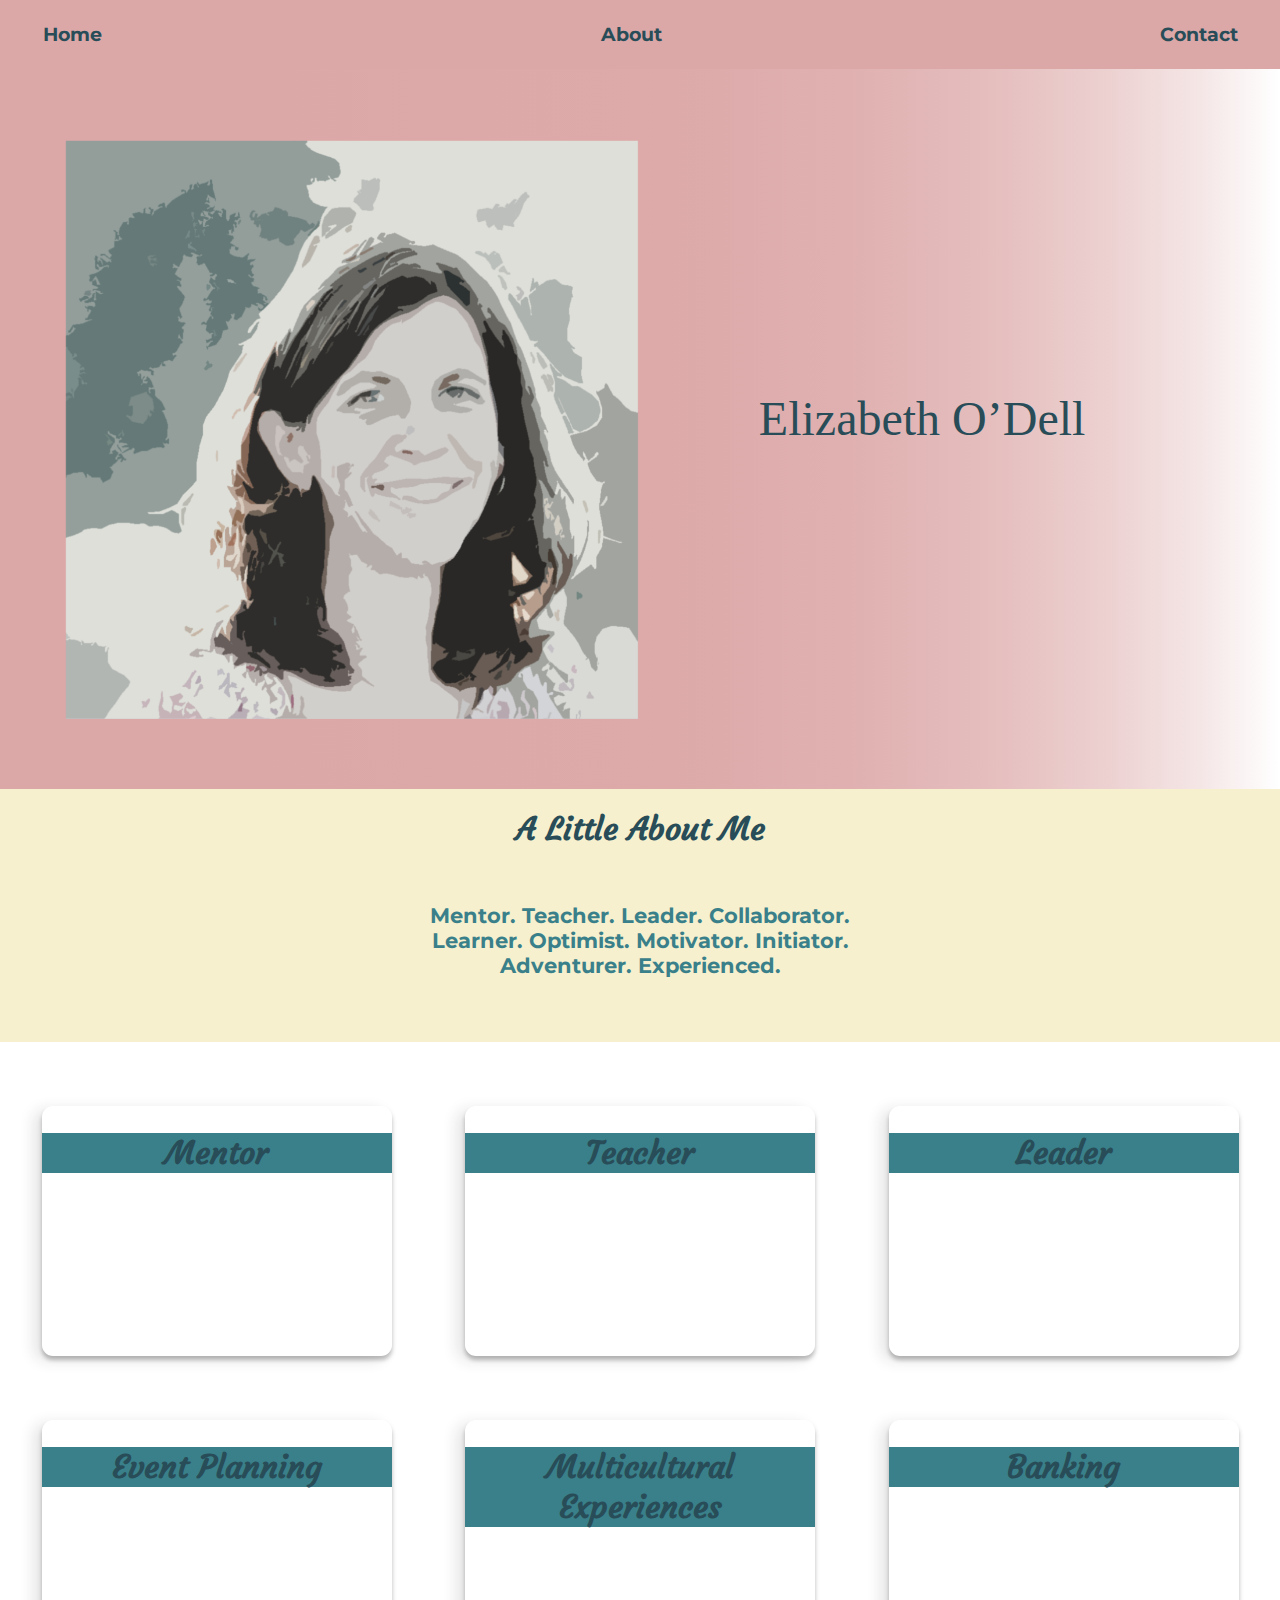
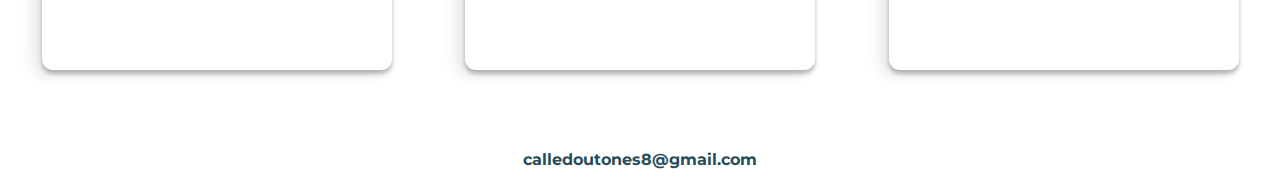
<file: index.html>
<html>
<head>
  <title>Elizabeth O'Dell</title>
  <link rel="stylesheet" href="style.css">
  <meta charset="UTF-8">
  <meta name="author" content="Elizabeth ODell">
  <meta name="description" content="Elizabeth ODell's personal resume">
  <meta name="viewport" content="width-device-width, inital-scale=1.0">
</head>

  <body>
  <nav>
    <ul class="heading">

      <li>Home</li>
      
      <li>About</li>
      <a href="#footer">
        <li>Contact</li></a>
    </ul>

  </nav>
  <div class="picture">

    <?xml version="1.0" encoding="utf-8"?>
    <!-- Generator: Adobe Illustrator 25.2.0, SVG Export Plug-In . SVG Version: 6.00 Build 0)  -->
    <svg version="1.1" id="Layer_1" xmlns="http://www.w3.org/2000/svg" xmlns:xlink="http://www.w3.org/1999/xlink" x="0px" y="0px" viewBox="0 0 1920 1080" style="enable-background:new 0 0 1920 1080;" xml:space="preserve">
      <style type="text/css">
        .st0 {
          fill: url(#SVGID_1_);
        }

        .st1 {
          fill: none;
        }

        .st2 {
          fill: #284D58;
        }

        .st3 {
          font-family: 'LucidaCalligraphy-Italic';
        }

        .st4 {
          font-size: 72px;
        }
      </style>
      <g>
        <linearGradient id="SVGID_1_" gradientUnits="userSpaceOnUse" x1="0" y1="540" x2="1920" y2="540">
          <stop offset="0.2066" style="stop-color:#DCA7A7" />
          <stop offset="0.5205" style="stop-color:#DDA9A9" />
          <stop offset="0.6625" style="stop-color:#E0B0B0" />
          <stop offset="0.7699" style="stop-color:#E5BDBD" />
          <stop offset="0.8599" style="stop-color:#ECCFCF" />
          <stop offset="0.9381" style="stop-color:#F5E6E6" />
          <stop offset="1" style="stop-color:#FFFFFF" />
        </linearGradient>
        <rect class="st0" width="1920" height="1080" />
      </g>
      <g id="PSX_x5F_20210303_x5F_074844.psd_1_">
        <defs>
          <rect id="SVGID_2_" x="96" y="106" width="864" height="869" />
        </defs>
        <clipPath id="SVGID_3_">
          <use xlink:href="#SVGID_2_" style="overflow:visible;" />
        </clipPath>
        <g style="clip-path:url(#SVGID_3_);">

          <image style="overflow:visible;" width="981" height="981" id="Layer_0" xlink:href="[data-uri]" transform="matrix(0.8807 0 0 0.8858 96 106)">
          </image>
        </g>
      </g>
      <rect x="1138.26" y="486.9" class="st1" width="617.74" height="106.1" />
      <text transform="matrix(1 0 0 1 1138.2578 548.4629)" class="st2 st3 st4">Elizabeth O’Dell</text>
      <polygon class="st1" points="1619,337.68 1117.65,437.68 1117.65,316.71 1619,216.71 " />
    </svg>

  </div>
  </div>

  

  <div class="personal">
    <h2>A Little About Me</h2>
    <h4>Mentor. Teacher. Leader. Collaborator. Learner. Optimist. Motivator. Initiator. Adventurer. Experienced. </h4>
  </div>
  <div id="directory">
    <div class="container">
      <div class="card-heading-1">
        <h2>Mentor</h2>
      </div>
    </div>
    <div class="container">
      <div class="card-heading-2">
        <h2>Teacher</h2>
      </div>
    </div>
    <div class="container">
      <div class="card-heading-3">
        <h2>Leader</h2>
      </div>
    </div>
    <div class="container"> 
    <div class="card-heading-4">
        <h2>Event Planning</h2>
      </div>
    </div>
    <div class="container">
      <div class="card-heading-5">
        <h2>Multicultural Experiences</h2>
      </div>
    </div>
    <div class="container">
      <div class="card-heading-6">
        <h2>Banking</h2>
      </div>
    </div>
  </div>

  <footer>
    <a name="footer"></a><h3>calledoutones8@gmail.com</h3>
  </footer>
</body>
</html>
</file>
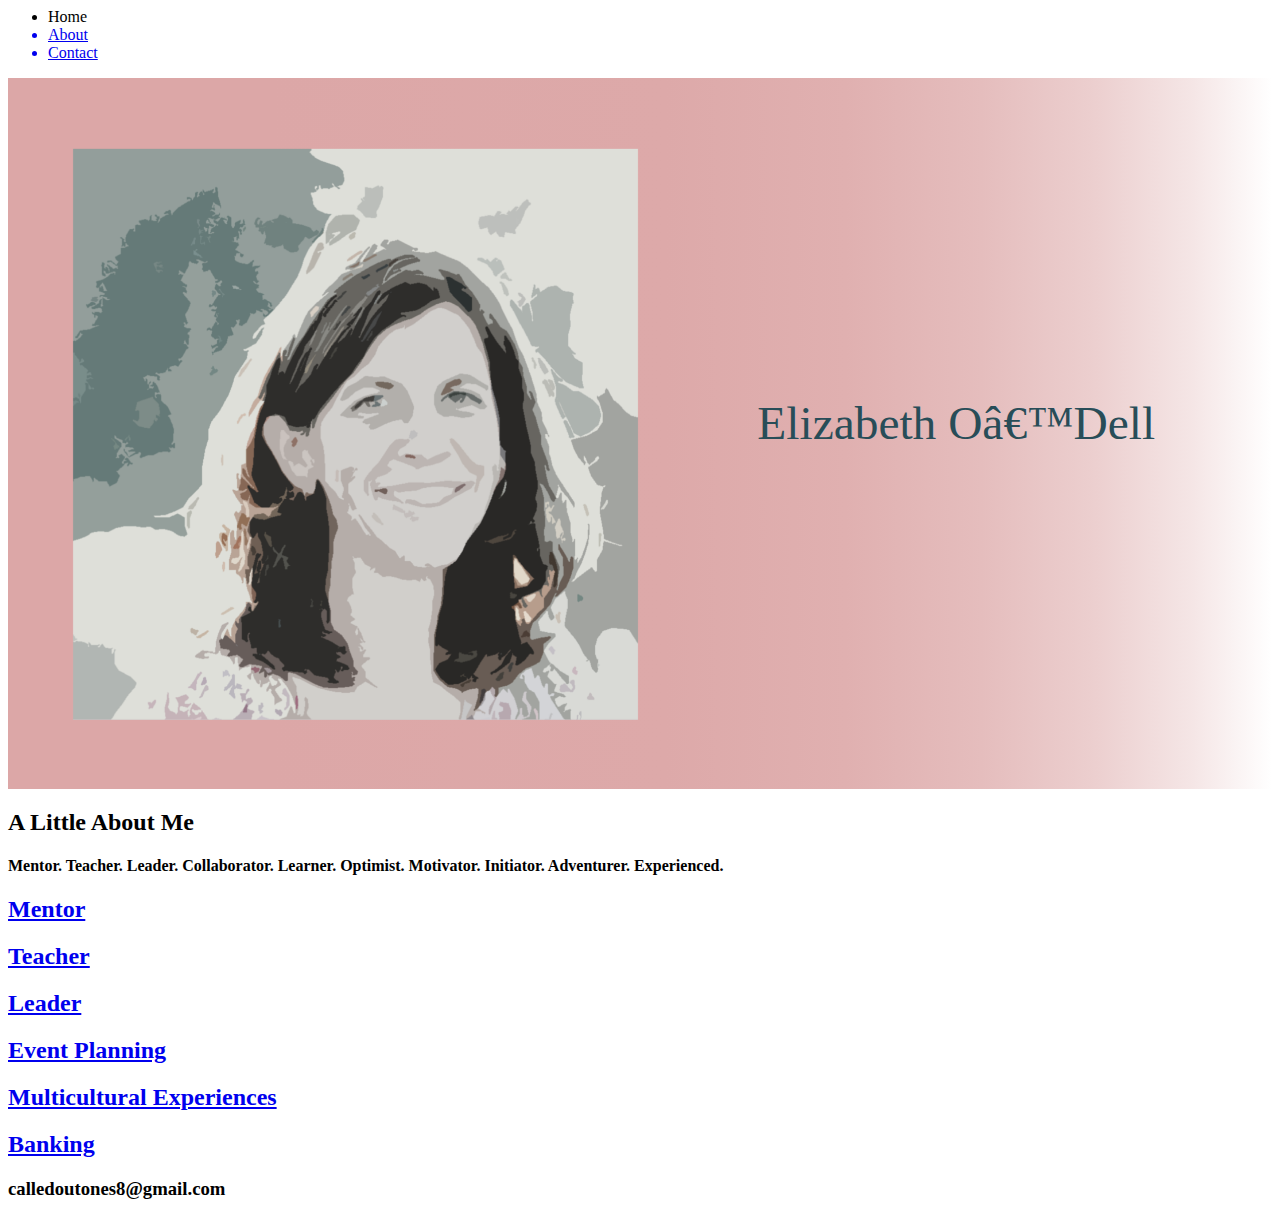
<file: Project-3-Final/index.html>
<html>
<head>
  <title>Elizabeth O'Dell</title>
  <link rel="stylesheet" href="style.css>
  <meta charset="UTF-8">
  <meta name="author" content="Elizabeth ODell">
  <meta name="description" content="Elizabeth ODell's personal resume">
  <meta name="viewport" content="width-device-width, inital-scale=1.0">
</head>

  <body>
  <nav>
    <ul class="heading">

      <li>Home</li>
      
        <a href="abundantlife.design/about">                                           
        <li>About</li></a>
        <a href="#footer">
        <li>Contact</li></a>
    </ul>

  </nav>
  <div class="picture">

    <?xml version="1.0" encoding="utf-8"?>
    <!-- Generator: Adobe Illustrator 25.2.0, SVG Export Plug-In . SVG Version: 6.00 Build 0)  -->
    <svg version="1.1" id="Layer_1" xmlns="http://www.w3.org/2000/svg" xmlns:xlink="http://www.w3.org/1999/xlink" x="0px" y="0px" viewBox="0 0 1920 1080" style="enable-background:new 0 0 1920 1080;" xml:space="preserve">
      <style type="text/css">
        .st0 {
          fill: url(#SVGID_1_);
        }

        .st1 {
          fill: none;
        }

        .st2 {
          fill: #284D58;
        }

        .st3 {
          font-family: 'LucidaCalligraphy-Italic';
        }

        .st4 {
          font-size: 72px;
        }
      </style>
      <g>
        <linearGradient id="SVGID_1_" gradientUnits="userSpaceOnUse" x1="0" y1="540" x2="1920" y2="540">
          <stop offset="0.2066" style="stop-color:#DCA7A7" />
          <stop offset="0.5205" style="stop-color:#DDA9A9" />
          <stop offset="0.6625" style="stop-color:#E0B0B0" />
          <stop offset="0.7699" style="stop-color:#E5BDBD" />
          <stop offset="0.8599" style="stop-color:#ECCFCF" />
          <stop offset="0.9381" style="stop-color:#F5E6E6" />
          <stop offset="1" style="stop-color:#FFFFFF" />
        </linearGradient>
        <rect class="st0" width="1920" height="1080" />
      </g>
      <g id="PSX_x5F_20210303_x5F_074844.psd_1_">
        <defs>
          <rect id="SVGID_2_" x="96" y="106" width="864" height="869" />
        </defs>
        <clipPath id="SVGID_3_">
          <use xlink:href="#SVGID_2_" style="overflow:visible;" />
        </clipPath>
        <g style="clip-path:url(#SVGID_3_);">

          <image style="overflow:visible;" width="981" height="981" id="Layer_0" xlink:href="[data-uri]" transform="matrix(0.8807 0 0 0.8858 96 106)">
          </image>
        </g>
      </g>
      <rect x="1138.26" y="486.9" class="st1" width="617.74" height="106.1" />
      <text transform="matrix(1 0 0 1 1138.2578 548.4629)" class="st2 st3 st4">Elizabeth O’Dell</text>
      <polygon class="st1" points="1619,337.68 1117.65,437.68 1117.65,316.71 1619,216.71 " />
    </svg>

  </div>
  </div>

  

  <div class="personal">
    <h2>A Little About Me</h2>
    <h4>Mentor. Teacher. Leader. Collaborator. Learner. Optimist. Motivator. Initiator. Adventurer. Experienced. </h4>
  </div>
  <div id="directory">
    <div class="container">
     <a href="abundantlife.design/mentor">
       <div class="card-heading-1">
        
      <h2>Mentor</h2>
     </div></a>
    </div>
    <div class="container">
      <a href="abundantlife.design/teacher">
      <div class="card-heading-2">
        <h2>Teacher</h2>
      </div></a>
    </div>
    <div class="container">
      <a href="abundantlife.design/leader">
       <div class="card-heading-3">
        <h2>Leader</h2>
      </div></a>
    </div>
    <div class="container"> 
    <a href="abundantlife.design/event">
      <div class="card-heading-4">
        <h2>Event Planning</h2>
      </div></a>
    </div>
    <div class="container">
      <a href="abundantlife.design/culture">
       <div class="card-heading-5">
        <h2>Multicultural Experiences</h2>
      </div></a>
    </div>
    <div class="container">
      <a href="abundantlife.design/finance">
      <div class="card-heading-6">
        <h2>Banking</h2>
      </div></a>
    </div>
  </div>

  <footer>
    <a name="footer"></a><h3>calledoutones8@gmail.com</h3>
  </footer>
</body>
</html>
</file>
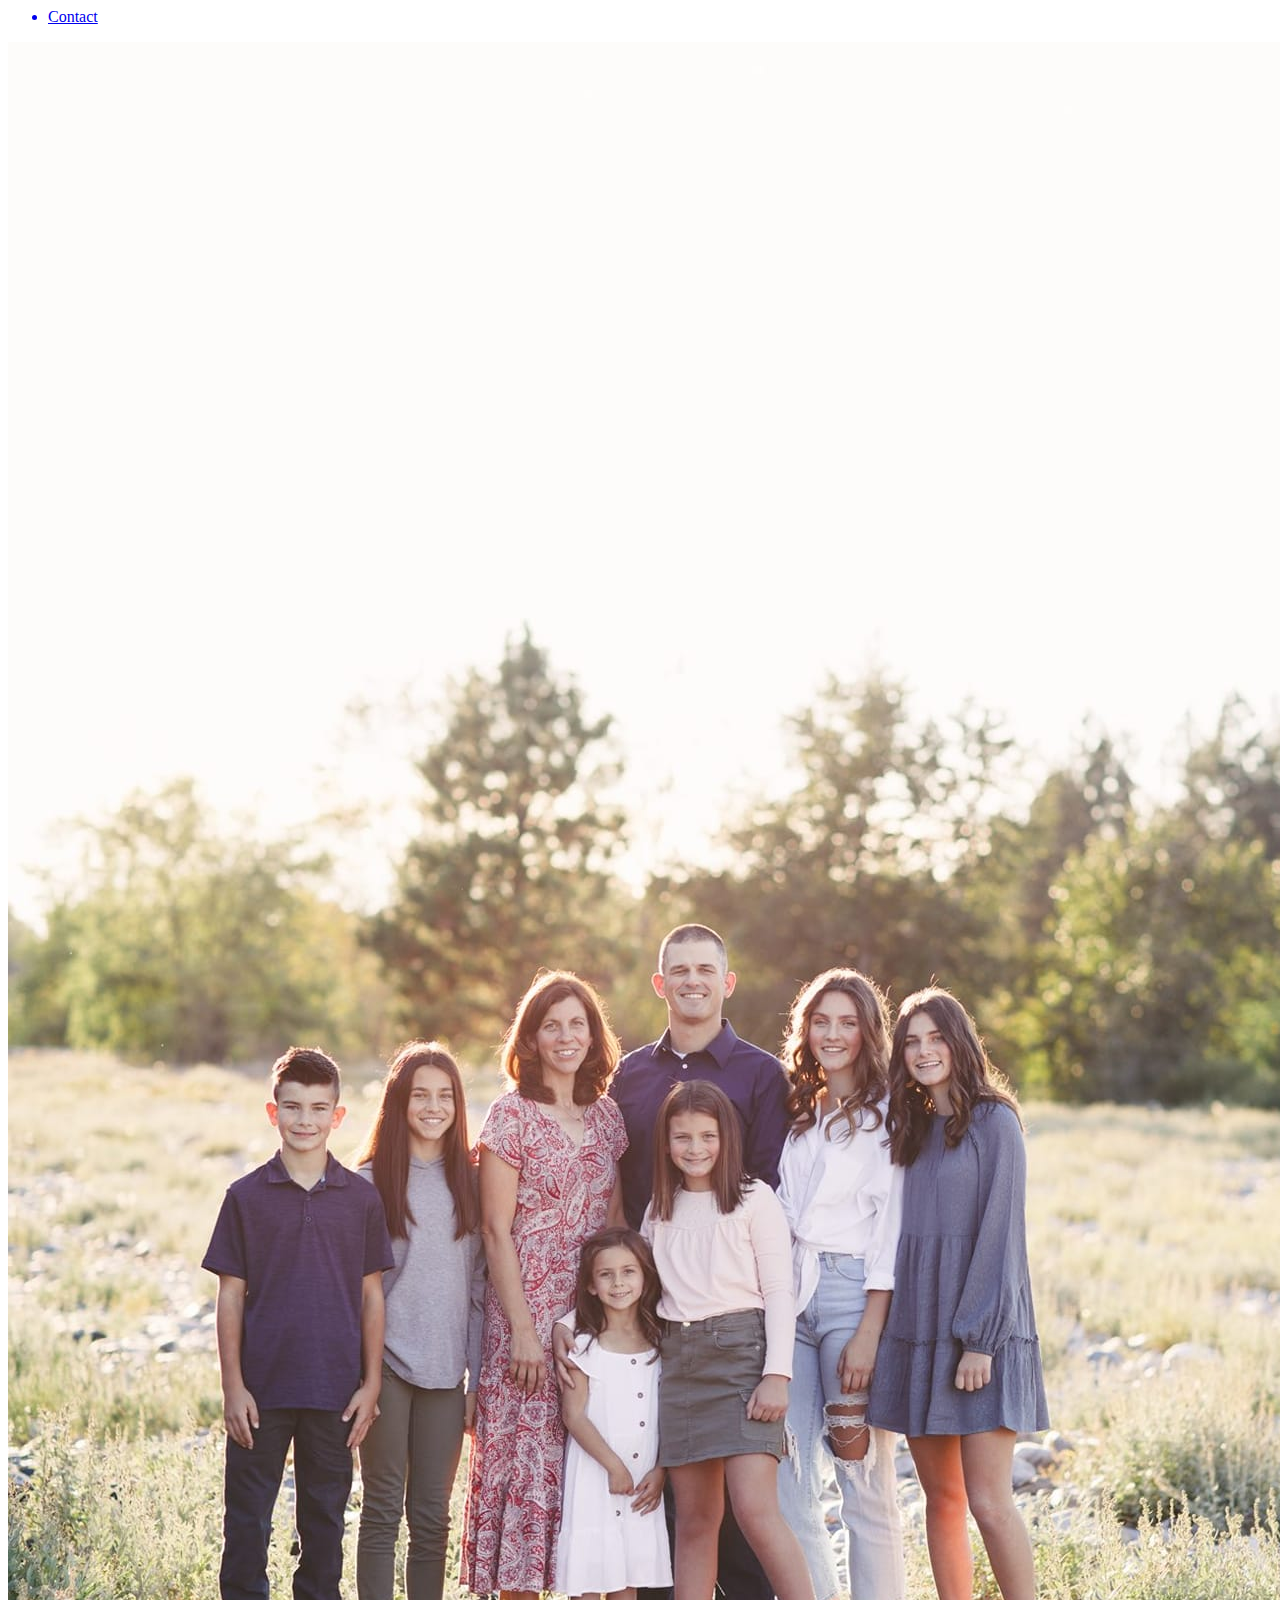
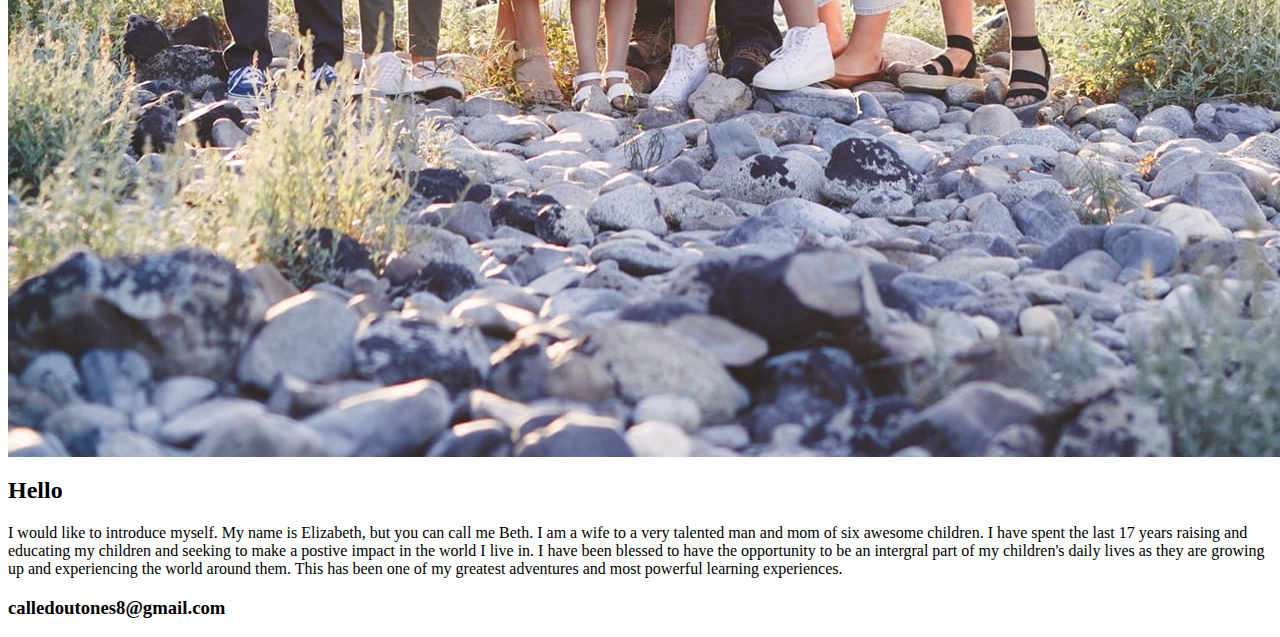
<file: Project-3-Final/about.html>
<html>
<head>
  <title>Elizabeth O'Dell</title>
  <link rel="stylesheet" href="aboutstyle.css>
  <meta charset="UTF-8">
  <meta name="author" content="Elizabeth ODell">
  <meta name="description" content="Elizabeth ODell's personal resume">
  <meta name="viewport" content="width-device-width, inital-scale=1.0">
</head>

<body>
  <nav>
    <ul class="heading">
      <a href="abundantlife.design/index>                                             
      <li>Home</li></a>
      <li>About</li>
      <a href="#footer">
        <li>Contact</li></a>
    </ul>

  </nav>

  <div class="about">
    <div></div>
    <img class="images" src="images/128387607_4139201016095834_6775008453930028081_o.jpg">
  </div>
  <div class="bio">
    <h2>Hello</h2>
    <p>I would like to introduce myself. My name is Elizabeth, but you can call me Beth. I am a wife to a very talented man and mom of six awesome children. I have spent the last 17 years raising and educating my children and seeking to make a postive impact in the world I live in. I have been blessed to have the opportunity to be an intergral part of my children's daily lives as they are growing up and experiencing the world around them. This has been one of my greatest adventures and most powerful learning experiences.
    </p>
  </div>

  <footer>
    <h3><a name="footer"></a>calledoutones8@gmail.com</h3>
  </footer>
</body>
</html>
</file>
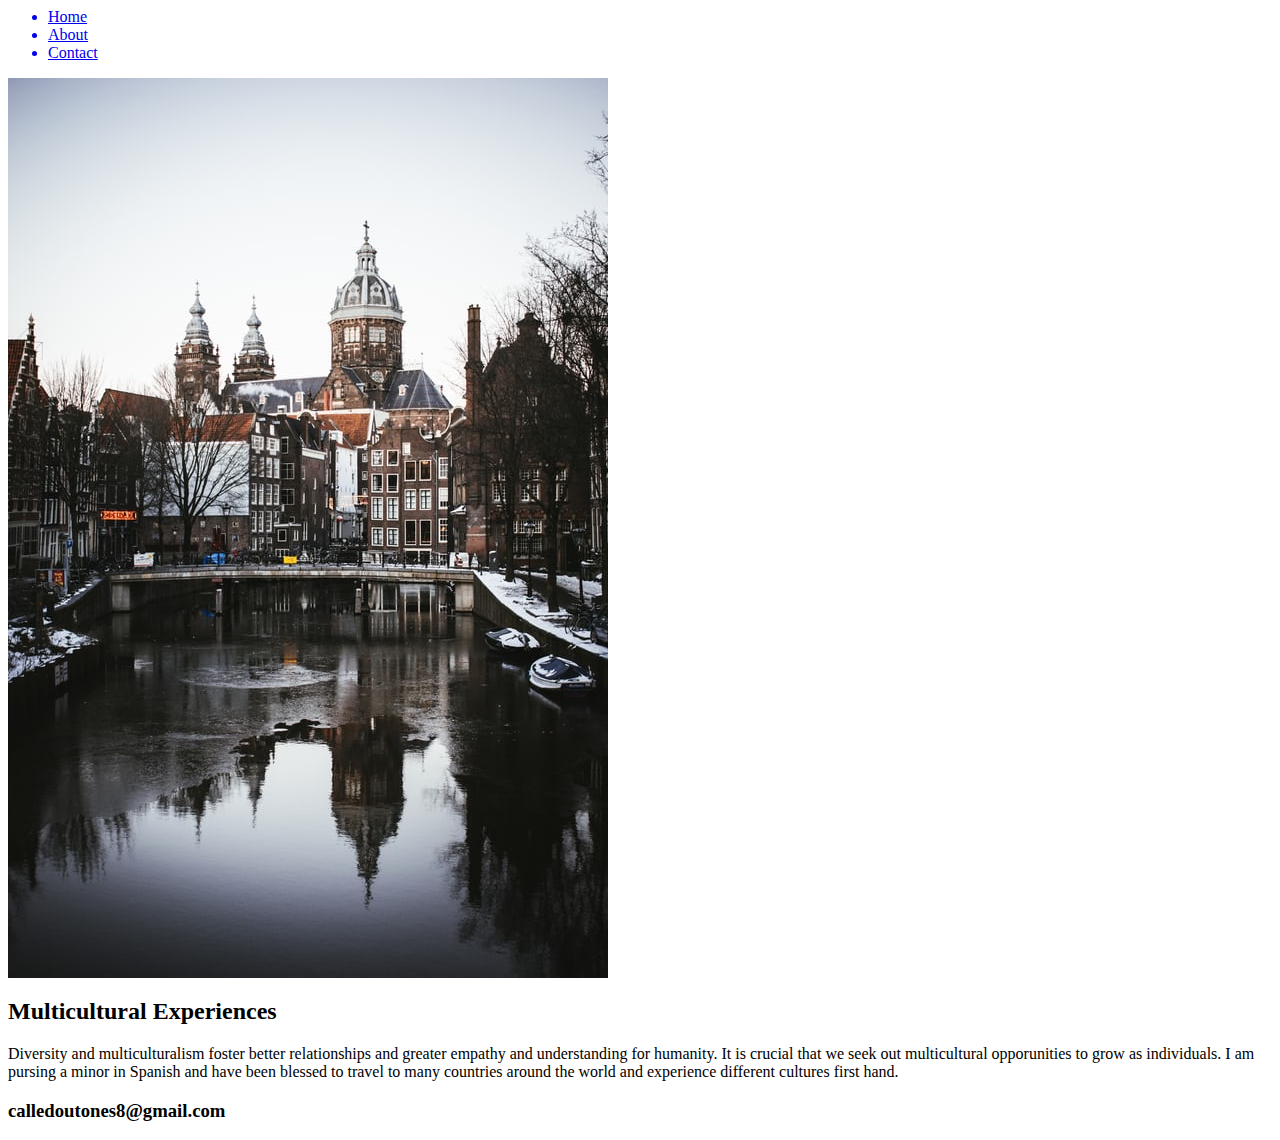
<file: Project-3-Final/culture.html>
<html>
<head>
  <title>Elizabeth O'Dell</title>
  <link rel="stylesheet" href="culturestyle.css>
  <meta charset="UTF-8">
  <meta name="author" content="Elizabeth ODell">
  <meta name="description" content="Elizabeth ODell's personal resume">
  <meta name="viewport" content="width-device-width, inital-scale=1.0">
</head>

<body>
  <nav>
    <ul class="heading">
      <a href="abundantlife.design/index">
      <li>Home</li></a>
      <a href="abundantlife.design/about">
      <li>About</li></a>
      <a href="#footer">
        <li>Contact</li></a>
    </ul>

  </nav>

  <div class="multi">
    <img class="images" src="images/town.jpg">
  </div>
  <div class="describe">
    <h2>Multicultural Experiences</h2>
    <p>Diversity and multiculturalism foster better relationships and greater empathy and understanding for humanity. It is crucial that we seek out multicultural opporunities to grow as individuals. I am pursing a minor in Spanish and have been blessed to travel to many countries around the world and experience different cultures first hand.</p>

  </div>

  <footer>
    <h3><a name="footer"></a>calledoutones8@gmail.com</h3>
  </footer>
</body>
</html>
</file>
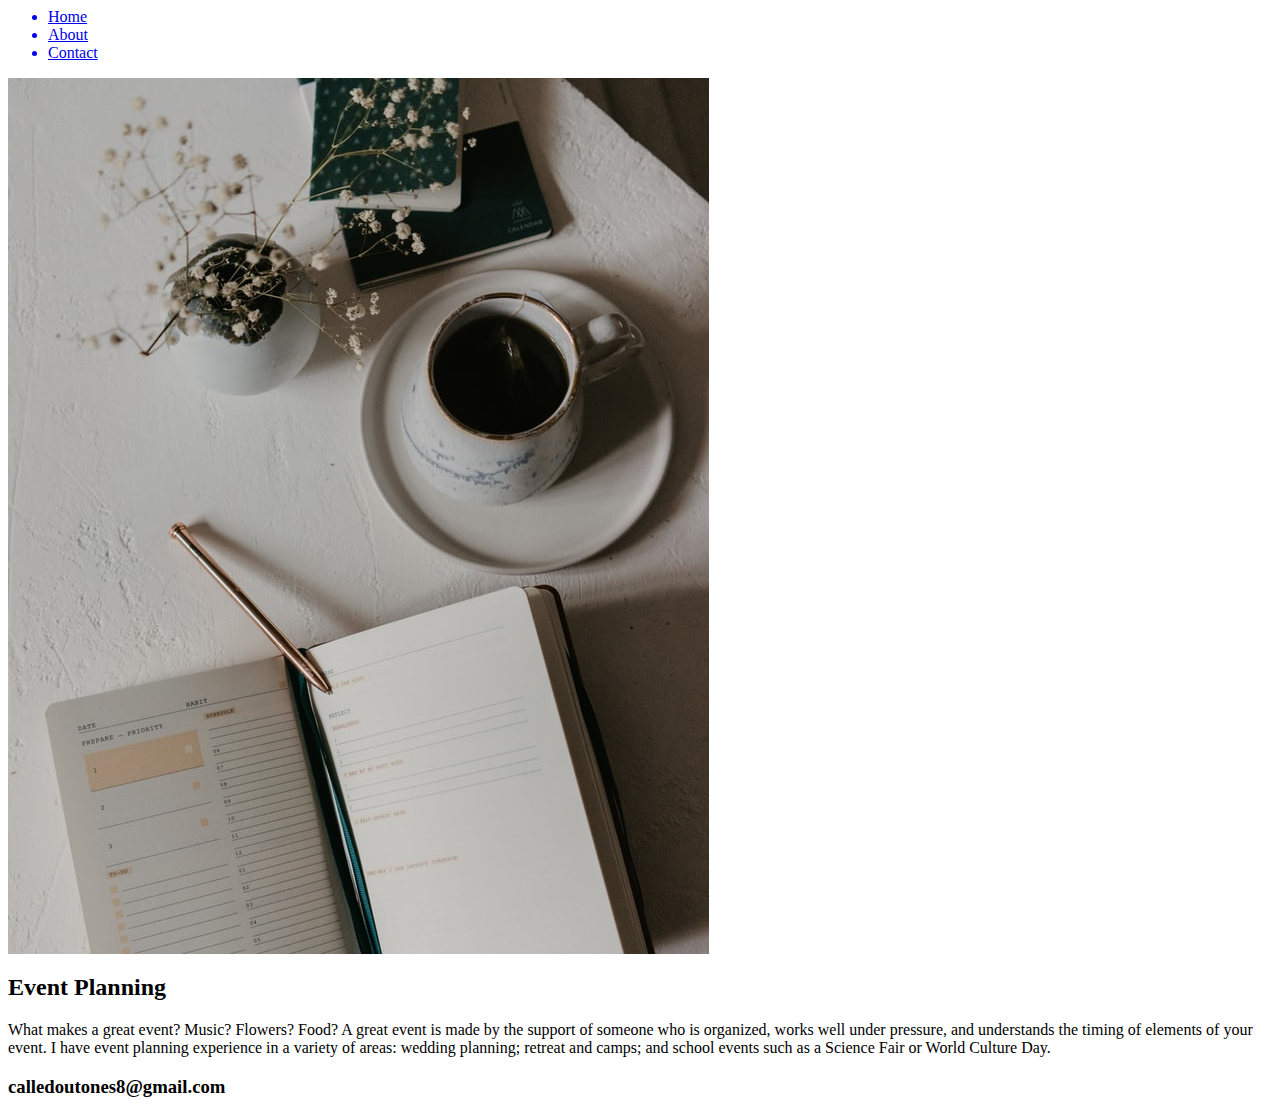
<file: Project-3-Final/event.html>
<html>
<head>
  <title>Elizabeth O'Dell</title>
  <link rel="stylesheet" href="eventstyle.css>
  <meta charset="UTF-8">
  <meta name="author" content="Elizabeth ODell">
  <meta name="description" content="Elizabeth ODell's personal resume">
  <meta name="viewport" content="width-device-width, inital-scale=1.0">
</head>

<body>
  <nav>
    <ul class="heading">
       <a href="abundantlife.design/index">                                             
      <li>Home</li></a>
      <a href="abundantlife.design/about">
      <li>About</li></a>
      <a href="#footer">
        <li>Contact</li></a>
    </ul>

  </nav>

  <div class="event">
    <img class="images" src="images/event.jpg">
  </div>
  <div class="describe">
    <h2>Event Planning</h2>
    <p>What makes a great event? Music? Flowers? Food? A great event is made by the support of someone who is organized, works well under pressure, and understands the timing of elements of your event. I have event planning experience in a variety of areas: wedding planning; retreat and camps; and school events such as a Science Fair or World Culture Day. </p>

  </div>

  <footer>
    <h3><a name="footer"></a>calledoutones8@gmail.com</h3>
  </footer>
</body>
</html>
</file>
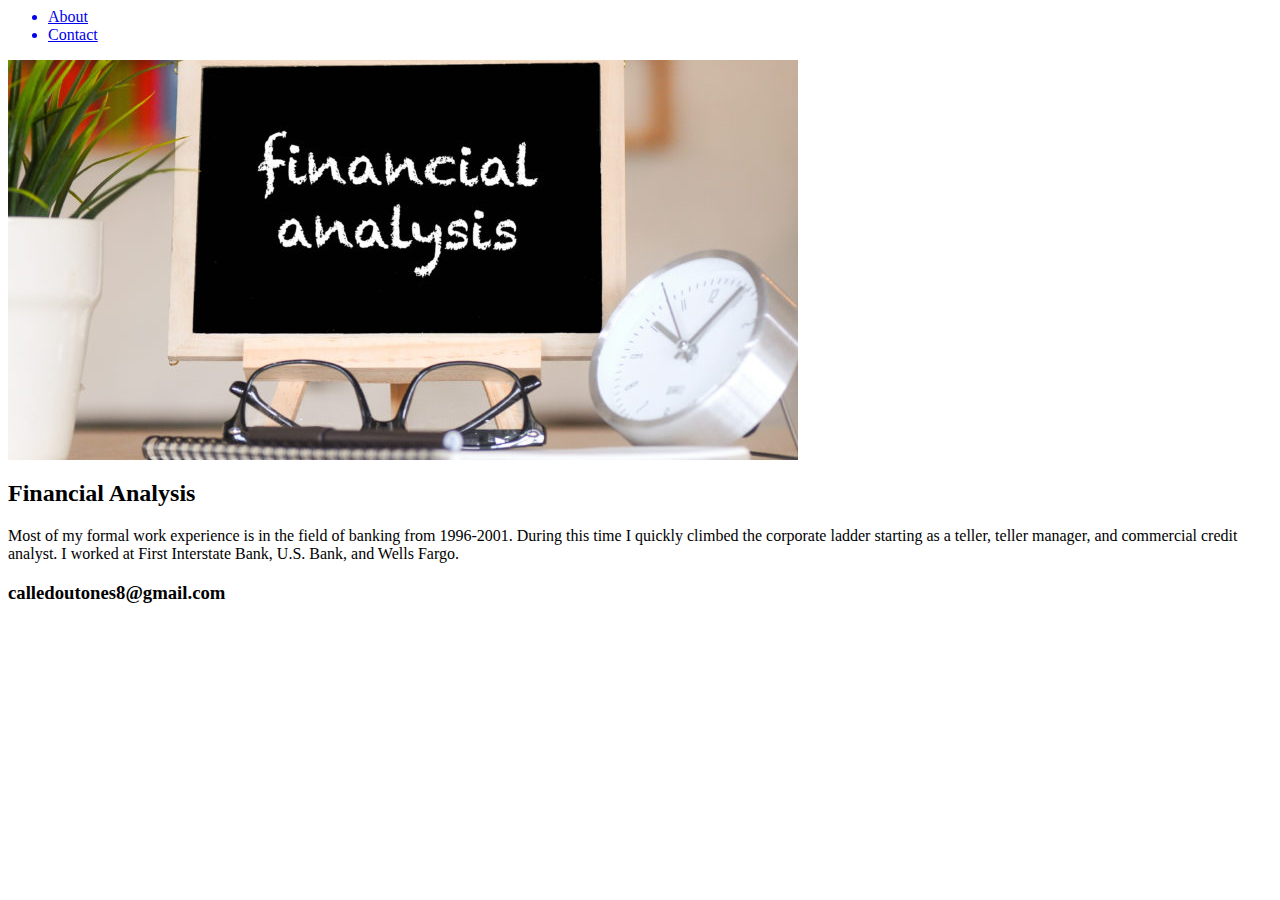
<file: Project-3-Final/finance.html>
<html>
<head>
  <title>Elizabeth O'Dell</title>
  <link rel="stylesheet" href="financestyle.css>
  <meta charset="UTF-8">
  <meta name="author" content="Elizabeth ODell">
  <meta name="description" content="Elizabeth ODell's personal resume">
  <meta name="viewport" content="width-device-width, inital-scale=1.0">
</head>

<body>
  <nav>
    <ul class="heading">
      <a href ="abundantlife.design/index>
      <li>Home</li></a>
      <a href="abundantlife.design/about>
      <li>About</li></a>
      <a href="#footer">
        <li>Contact</li></a>
    </ul>

  </nav>

  <div class="financial">
    <img class="images" src="images/Financial-Analysis.jpg">
  </div>
  <div class="describe">
    <h2>Financial Analysis</h2>
    <p>Most of my formal work experience is in the field of banking from 1996-2001. During this time I quickly climbed the corporate ladder starting as a teller, teller manager, and commercial credit analyst. I worked at First Interstate Bank, U.S. Bank, and Wells Fargo.</p>

  </div>

  <footer>
    <h3><a name="footer"></a>calledoutones8@gmail.com</h3>
  </footer>
</body>
</html>
</file>
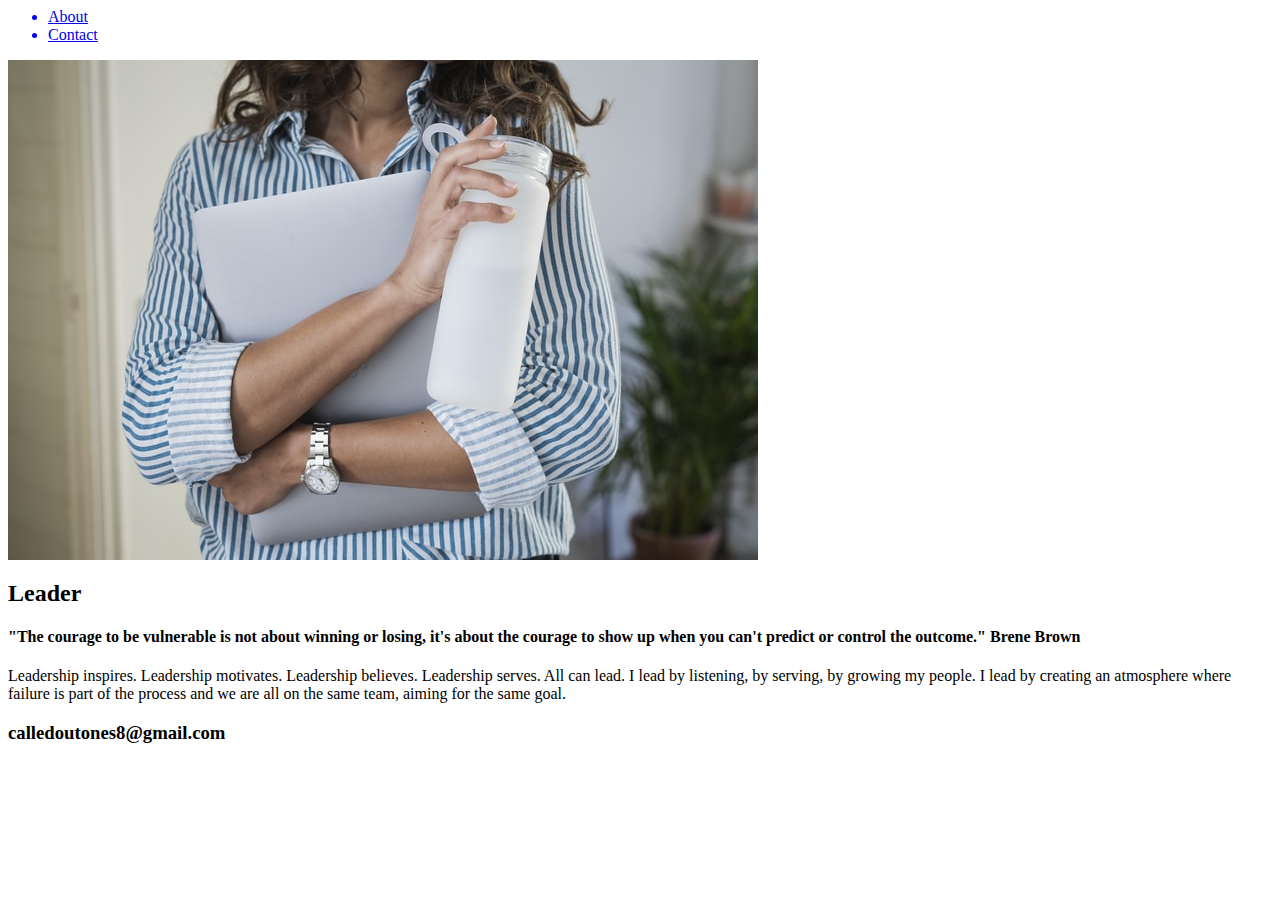
<file: Project-3-Final/leader.html>
<html>
<head>
  <title>Elizabeth O'Dell</title>
  <link rel="stylesheet" href="leaderstyle.css>
  <meta charset="UTF-8">
  <meta name="author" content="Elizabeth ODell">
  <meta name="description" content="Elizabeth ODell's personal resume">
  <meta name="viewport" content="width-device-width, inital-scale=1.0">
</head>

<body>
  <nav>
    <ul class="heading">
      <a href="abundantlife.design/index>
      <li>Home</li></a>
      <a href="abundantlife.design/about>
      <li>About</li></a>
       <a href="#footer">
        <li>Contact</li></a>
    </ul>

  </nav>

  <div class="leader">
    <img class="images" src="images/leader.jpg">
  </div>
  <div class="describe">
    <h2>Leader</h2>
    <h4>"The courage to be vulnerable is not about winning or losing, it's about the courage to show up when you can't predict or control the outcome."  Brene Brown</h4>
    <p>Leadership inspires. Leadership motivates. Leadership believes. Leadership serves. All can lead. I lead by listening, by serving, by growing my people. I lead by creating an atmosphere where failure is part of the process and we are all on the same team, aiming for the same goal. </p>

  </div>

  <footer>
    <h3><a name="footer"></a>calledoutones8@gmail.com</h3>
  </footer>
</body>
</html>
</file>
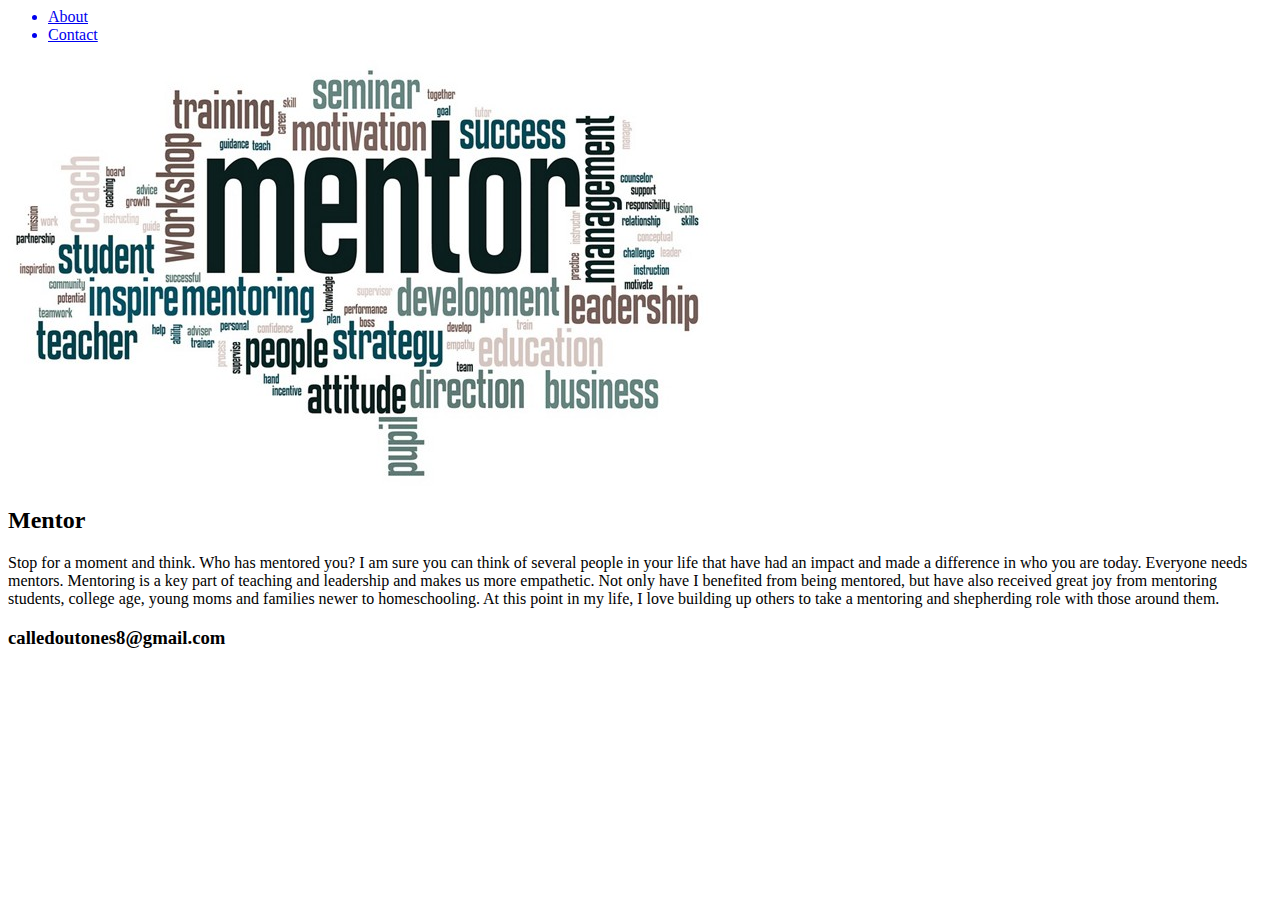
<file: Project-3-Final/mentor.html>
<html>
<head>
  <title>Elizabeth O'Dell</title>
  <link rel="stylesheet" href="mentorstyle.css>
  <meta charset="UTF-8">
  <meta name="author" content="Elizabeth ODell">
  <meta name="description" content="Elizabeth ODell's personal resume">
  <meta name="viewport" content="width-device-width, inital-scale=1.0">
</head>

<body>
  <nav>
    <ul class="heading">
      <a href="abundantlife.design/index>
      <li>Home</li></a>
      <a href="abundantlife.design/about>
      <li>About</li></a>
      <a href="#footer">
        <li>Contact</li></a>
    </ul>

  </nav>

  <div class="mentor">
    <img class="images" src="images/mentor.jpg">
  </div>
  <div class="describe">
    <h2>Mentor</h2>
    <p>Stop for a moment and think. Who has mentored you? I am sure you can think of several people in your life that have had an impact and made a difference in who you are today. Everyone needs mentors. Mentoring is a key part of teaching and leadership and makes us more empathetic. Not only have I benefited from being mentored, but have also received great joy from mentoring students, college age, young moms and families newer to homeschooling. At this point in my life, I love building up others to take a mentoring and shepherding role with those around them.</p>

  </div>

  <footer>
    <h3><a name="footer"></a>calledoutones8@gmail.com</h3>
  </footer>
</body>
</html>
</file>
<file: style.css>
@import url("https://fonts.googleapis.com/css2?family=Courgette&display=swap");

@import url("https://fonts.googleapis.com/css2?family=Courgette&family=Montserrat&display=swap");

body {
  margin: 0;
}

html {
  scroll-behavior: smooth;
}

nav {
  background-color: #dca7a7;
  padding: .2em;
}
ul {
  list-style-type: none;
  font-family: montserrat;
  font-size: 1.2em;
  font-weight: bold;
  color: #284d58;
}

.heading {
  display: flex;
  flex-direction: row;
  justify-content: space-between;
  margin-right: 2em;
  
}

a {
  text-decoration: none;
  color: #284d58;
}

.personal {
  background-color: #f6f0ce;
  display: flex;
  flex-direction: column;
  text-align: center;
  margin-top: -.4em;
  margin-bottom: 2em;
}

h2 {
  font-family: courgette;
  font-size: 2em;
  color: #284d58;
  text-align: center;
  
  
  
}

h3 {
  font-family: montserrat;
  font-size: 1em;
  color: #284d58;
}

h4 {
  font-family: montserrat;
  font-size: 1.3em;
  font-weight: bold;
  color: #3a808a;
  margin-left: 30%;
  margin-right: 30%;
  margin-bottom: 5%;
}



#directory {
  display: flex;
  flex-direction: row;
  flex-wrap: wrap;
  justify-content: space-evenly;
  
}
.container {
  width: 350px;
  height: 250px;
  box-shadow: 0px 4px 4px rgba(0, 0, 0, 0.25),
    -8px 4px 15px rgba(43, 30, 31, 0.12);
  border-radius: 11px;
  margin: 2em;
  
}



.card-heading-1  {
background-image:
  url("https://acs-h.assetsadobe.com/is/image//content/dam/cen/96/14/09614-careertips-wordcloud.jpg/?$responsive$&wid=700&qlt=90,0&resMode=sharp2");
  background-size: cover;
width: 350px;
  height: 250px;
  border-radius: 11px;
}
    
.card-heading-2 {
background-image:
  url("https://images.ctfassets.net/p0qf7j048i0q/CC1408DB6F0A41AE9BB7F00758C9EC15/ee520f2ffbcc1ddfb8c619020965b7c7/178361272.jpg?w=1000&h=750&fit=fill&fm=webp");
    background-size: cover;
  width: 350px;
  height: 250px;
  border-radius: 11px;
}

.card-heading-3 {
background-image:
url("https://images.unsplash.com/photo-1606123501153-25a6e379847b?ixid=MXwxMjA3fDB8MHxwaG90by1wYWdlfHx8fGVufDB8fHw%3D&ixlib=rb-1.2.1&auto=format&fit=crop&w=750&q=80");
  background-size: cover;
  width: 350px;
  height: 250px;
  border-radius: 11px;
}
  .card-heading-4 {
background-image: url("https://images.unsplash.com/photo-1611850748727-fa3a69ddbdc1?ixid=MXwxMjA3fDB8MHxwaG90by1wYWdlfHx8fGVufDB8fHw%3D&ixlib=rb-1.2.1&auto=format&fit=crop&w=701&q=80");
background-size: cover;
    width: 350px;
  height: 250px;
  border-radius: 11px;
}
    .card-heading-5 {
background-image:
url("https://images.unsplash.com/photo-1614607206234-f7b56bdff6e7?ixid=MXwxMjA3fDB8MHx0b3BpYy1mZWVkfDMxfEZ6bzN6dU9ITjZ3fHxlbnwwfHx8&ixlib=rb-1.2.1&auto=format&fit=crop&w=600&q=60");
      background-size: cover;
      width: 350px;
  height: 250px;
  border-radius: 11px;
    }
     
 .card-heading-6 {
background-image:     url("https://gbr.pepperdine.edu/wp-content/uploads/2018/07/Financial-Analysis-shutterstock_584096713-790x400.jpg");
    background-size: cover;
   width: 350px;
  height: 250px;
  border-radius: 11px;
}

.card-heading-1 h2 {
  background: #3a808a;
  }
.card-heading-2 h2 {
  background: #3a808a;
  }
.card-heading-3 h2 {
  background: #3a808a;
  }
.card-heading-4 h2 {
  background: #3a808a;
  }
.card-heading-5 h2 {
  background: #3a808a;
  } 
.card-heading-6 h2 {
  background: #3a808a;
  }

.card-heading-1 h2:hover{
  background: #dca7a7; 
}
.card-heading-2 h2:hover{
  background: #dca7a7; 
}
.card-heading-3 h2:hover{
  background: #dca7a7; 
}
.card-heading-4 h2:hover{
  background: #dca7a7; 
}
.card-heading-5 h2:hover{
  background: #dca7a7; 
}
.card-heading-6 h2:hover{
  background: #dca7a7; 
}


footer {
   text-align: center;
  margin-top: 3em;
}


@media (max-width: 600px){
  ul {
    font-size: .6em;}
}
@media (max-width: 600px){
  h2 {
    font-size: 1em;
  }
}
@media (max-width: 600px){
  h3 {
    font-size: .5em;
  }
}
@media (max-width: 600px){
  h4 {
    font-size: .65em;
  }
}

@media (max-width: 600px){
  card-heading-1 {
    width: 200px;
    height: auto;
  }
}
</file>
